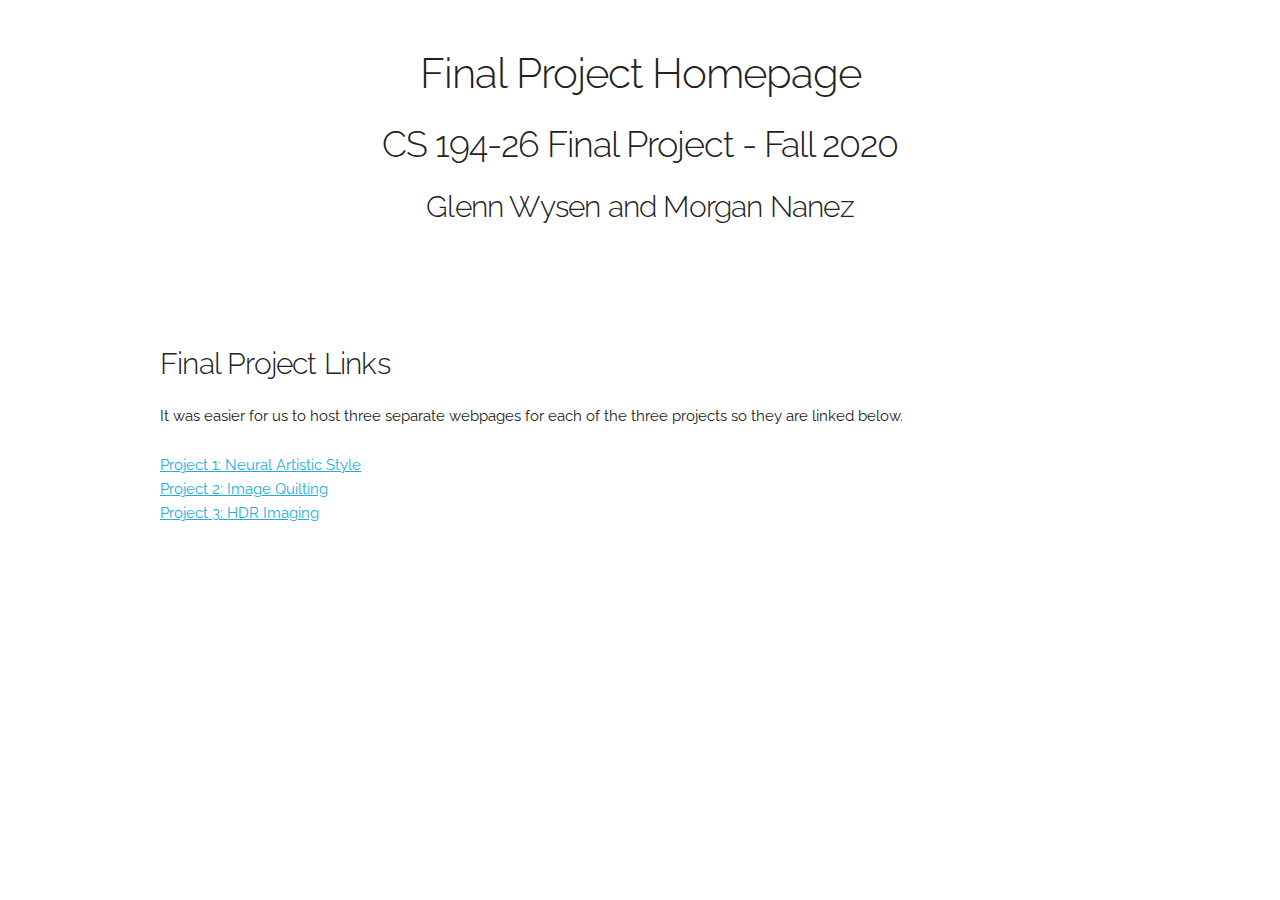
<file: docs/index.html>
<!DOCTYPE html>
<html lang="en">
<head>

  <!-- Basic Page Needs
  –––––––––––––––––––––––––––––––––––––––––––––––––– -->
  <meta charset="utf-8">
  <title>Final Project Homepage</title>
  <meta name="CS 194-26 Final Project" content="">
  <meta name="Glenn Wysen and Morgan Nanez" content="">

  <!-- Mobile Specific Metas
  –––––––––––––––––––––––––––––––––––––––––––––––––– -->
  <meta name="viewport" content="width=device-width, initial-scale=1">

  <!-- FONT
  –––––––––––––––––––––––––––––––––––––––––––––––––– -->
  <link href="//fonts.googleapis.com/css?family=Raleway:400,300,600" rel="stylesheet" type="text/css">

  <!-- CSS
  –––––––––––––––––––––––––––––––––––––––––––––––––– -->
  <link rel="stylesheet" href="css/normalize.css">
  <link rel="stylesheet" href="css/skeleton.css">

  <!-- Favicon
  –––––––––––––––––––––––––––––––––––––––––––––––––– -->
  <link rel="icon" type="image/png" href="images/favicon.png">

</head>
<body>

  <!-- Primary Page Layout
  –––––––––––––––––––––––––––––––––––––––––––––––––– -->
  <div class="container">
    <div class="row">
      <div style="margin-top: 5%">
        <h2 style="text-align: center;">Final Project Homepage</h2>
        <h3 style="text-align: center;">CS 194-26 Final Project - Fall 2020</h3>
        <h4 style="text-align: center;">Glenn Wysen and Morgan Nanez</h4>
      </div>
    </div>

    <div class="row" style="margin-top: 10%">
      <div class="twelve columns">
        <h4>Final Project Links</h4>
        <p>
          It was easier for us to host three separate webpages for each of the three projects so they are linked below.
        </p>
      </div>
      <div>
        <a href="docs_proj1/index.html">Project 1: Neural Artistic Style</a>
      </div>
      <div>        
        <a href="docs_proj2/index.html">Project 2: Image Quilting</a>
      </div>
      <div>
        <a href="docs_proj3/index.html">Project 3: HDR Imaging</a>
      </div>
    </div>
  </div>
    
  

<!-- End Document
  –––––––––––––––––––––––––––––––––––––––––––––––––– -->
</body>
</html>
</file>
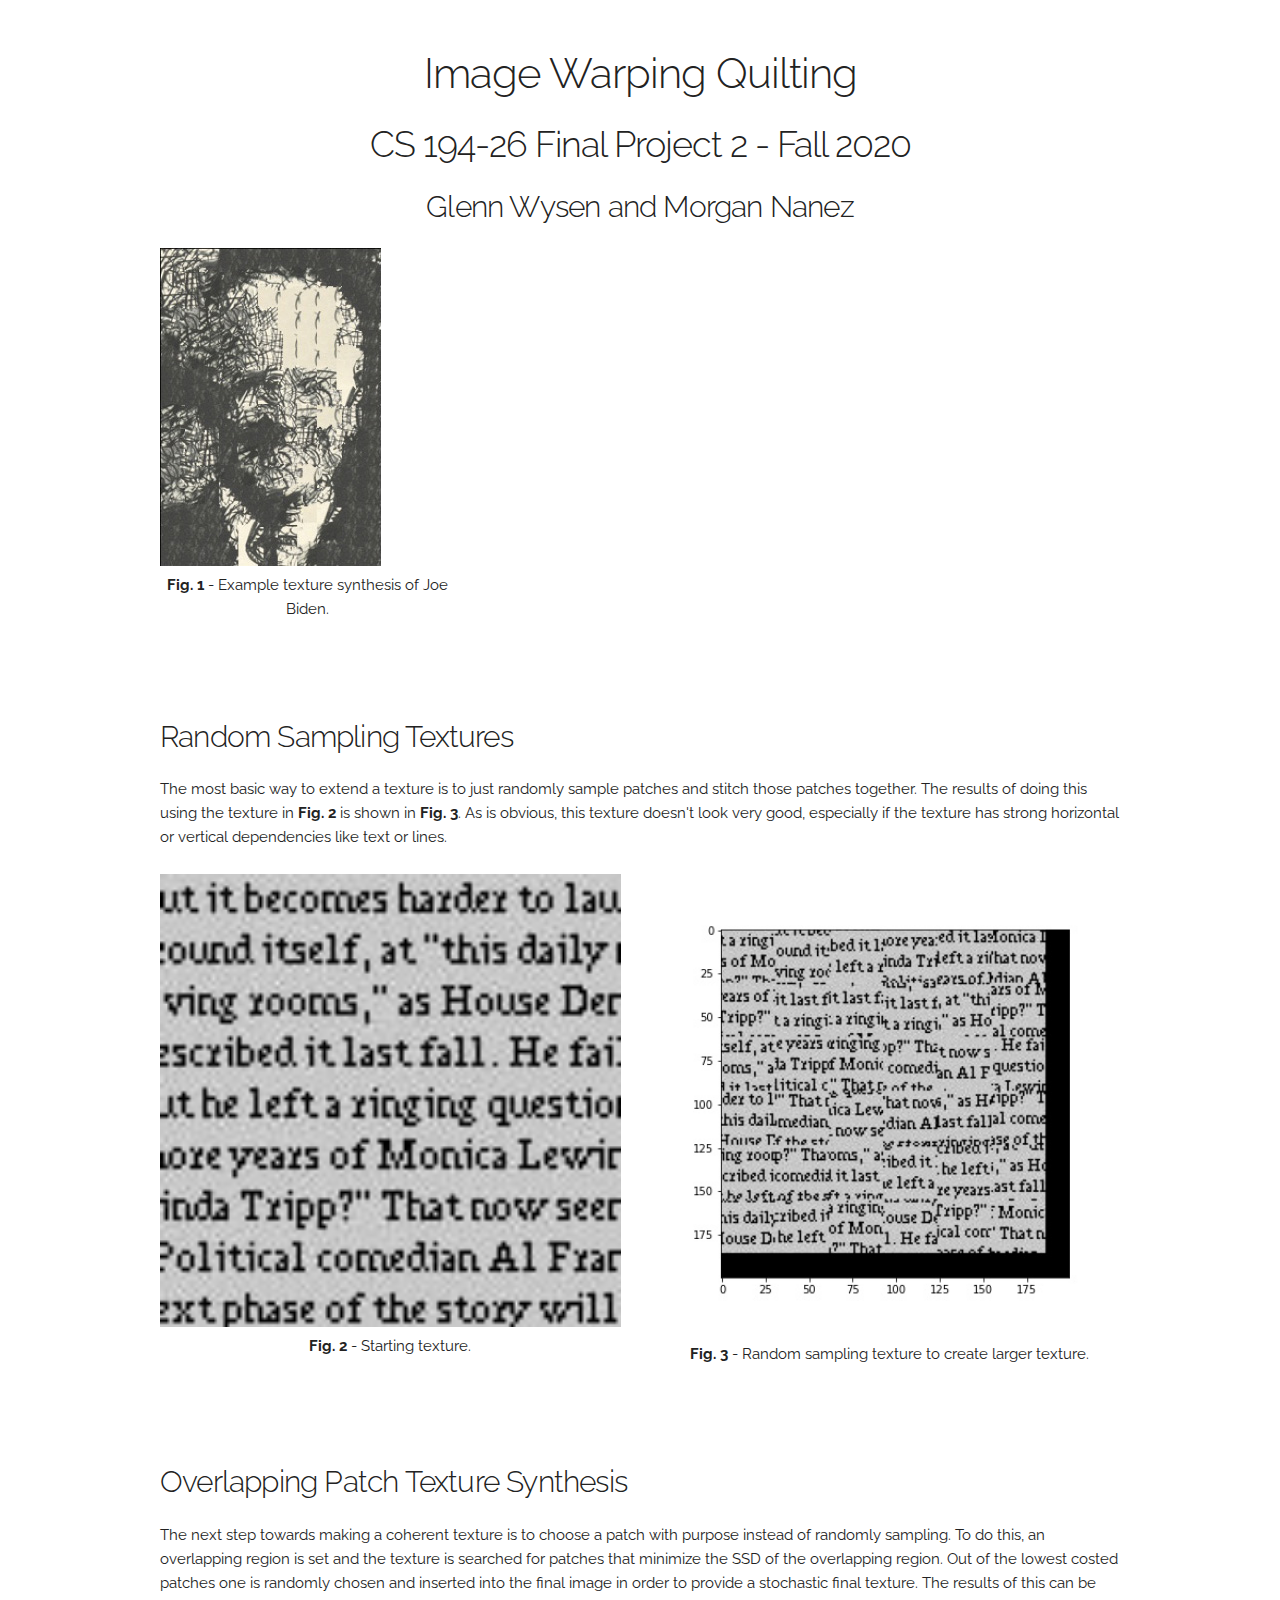
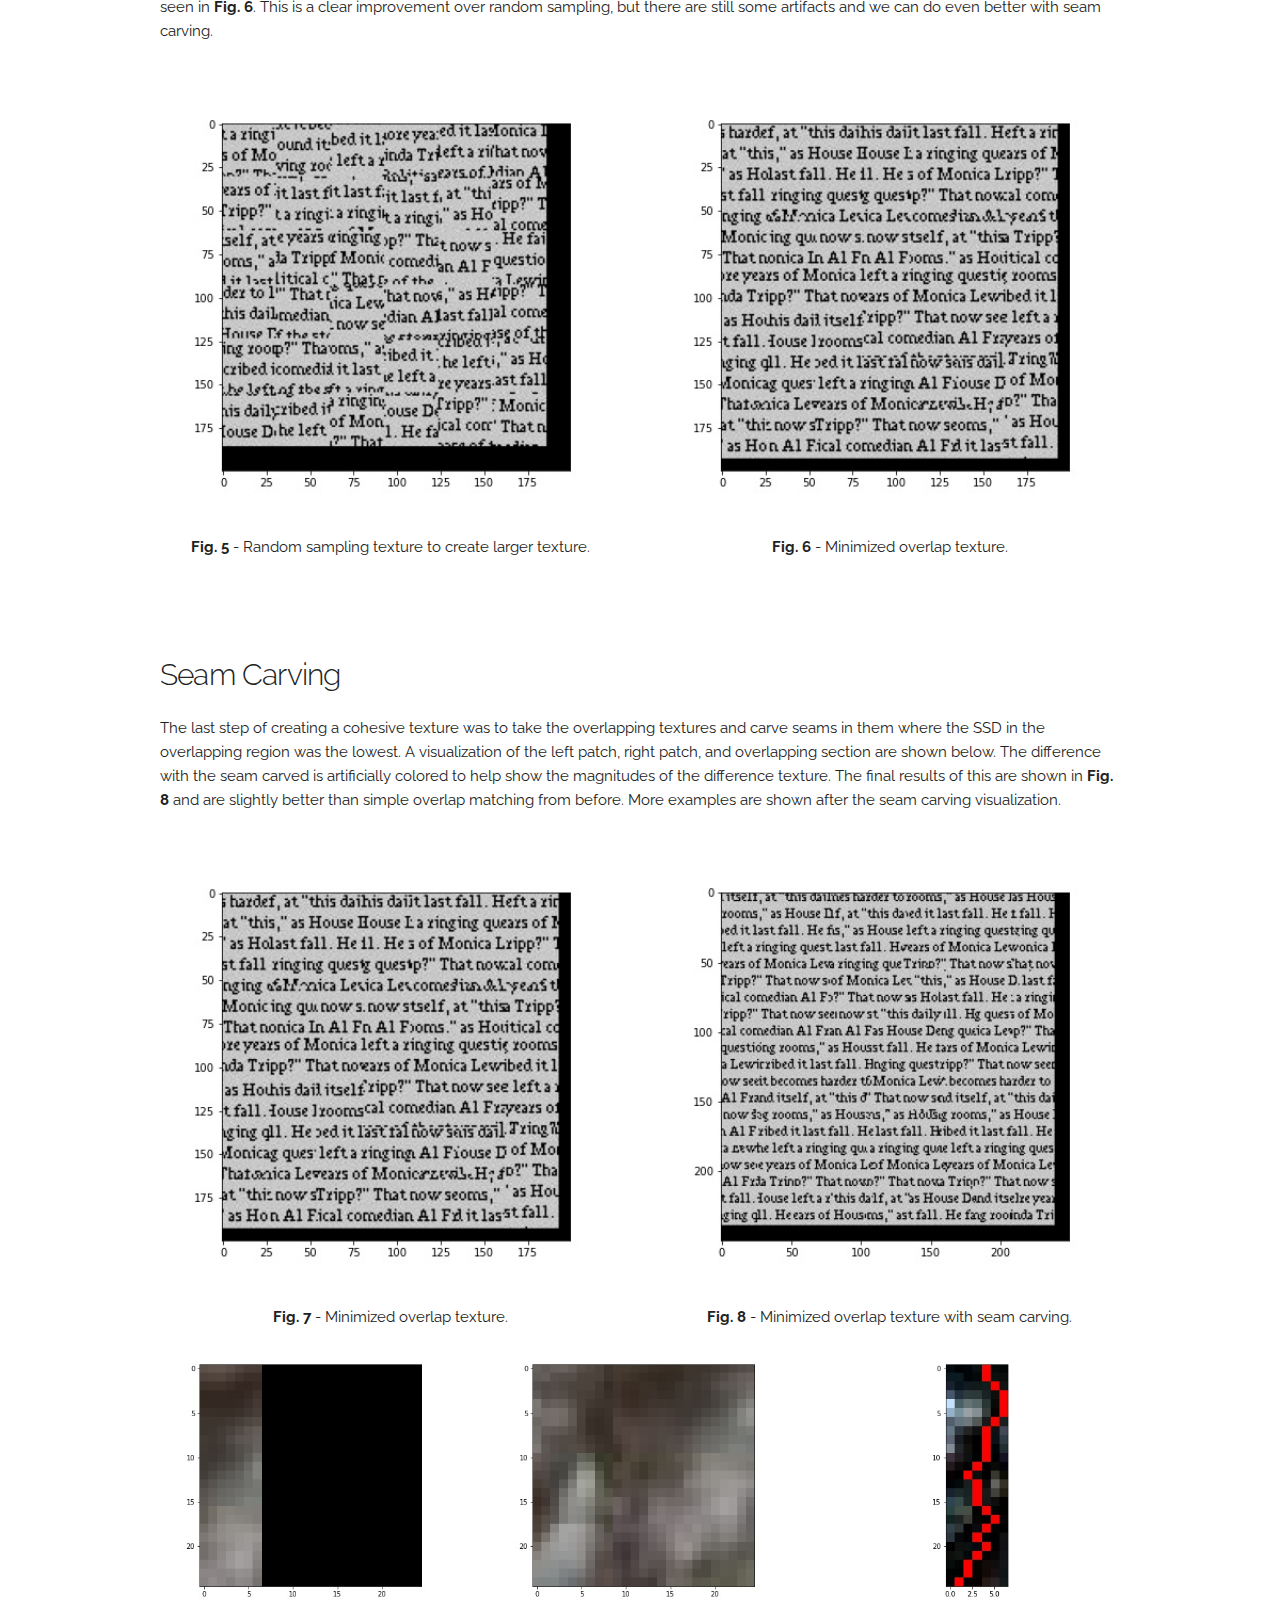
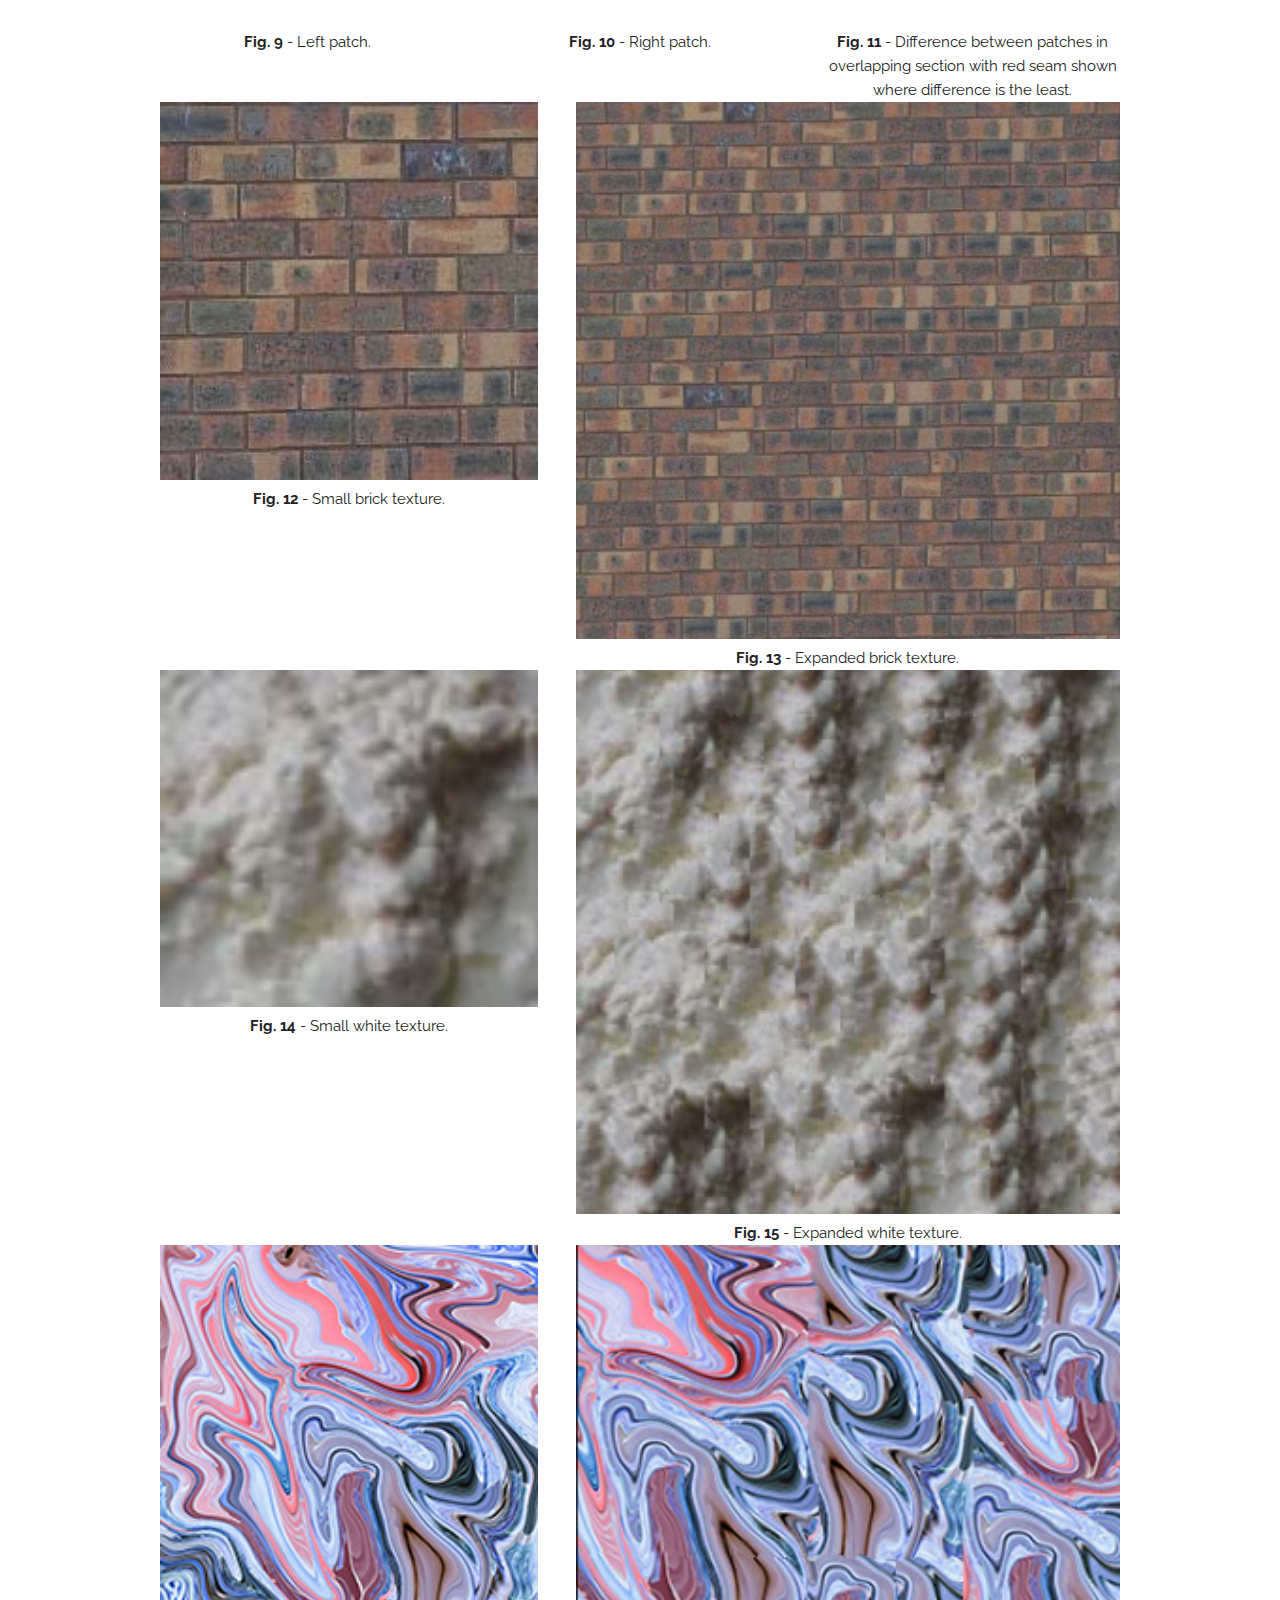
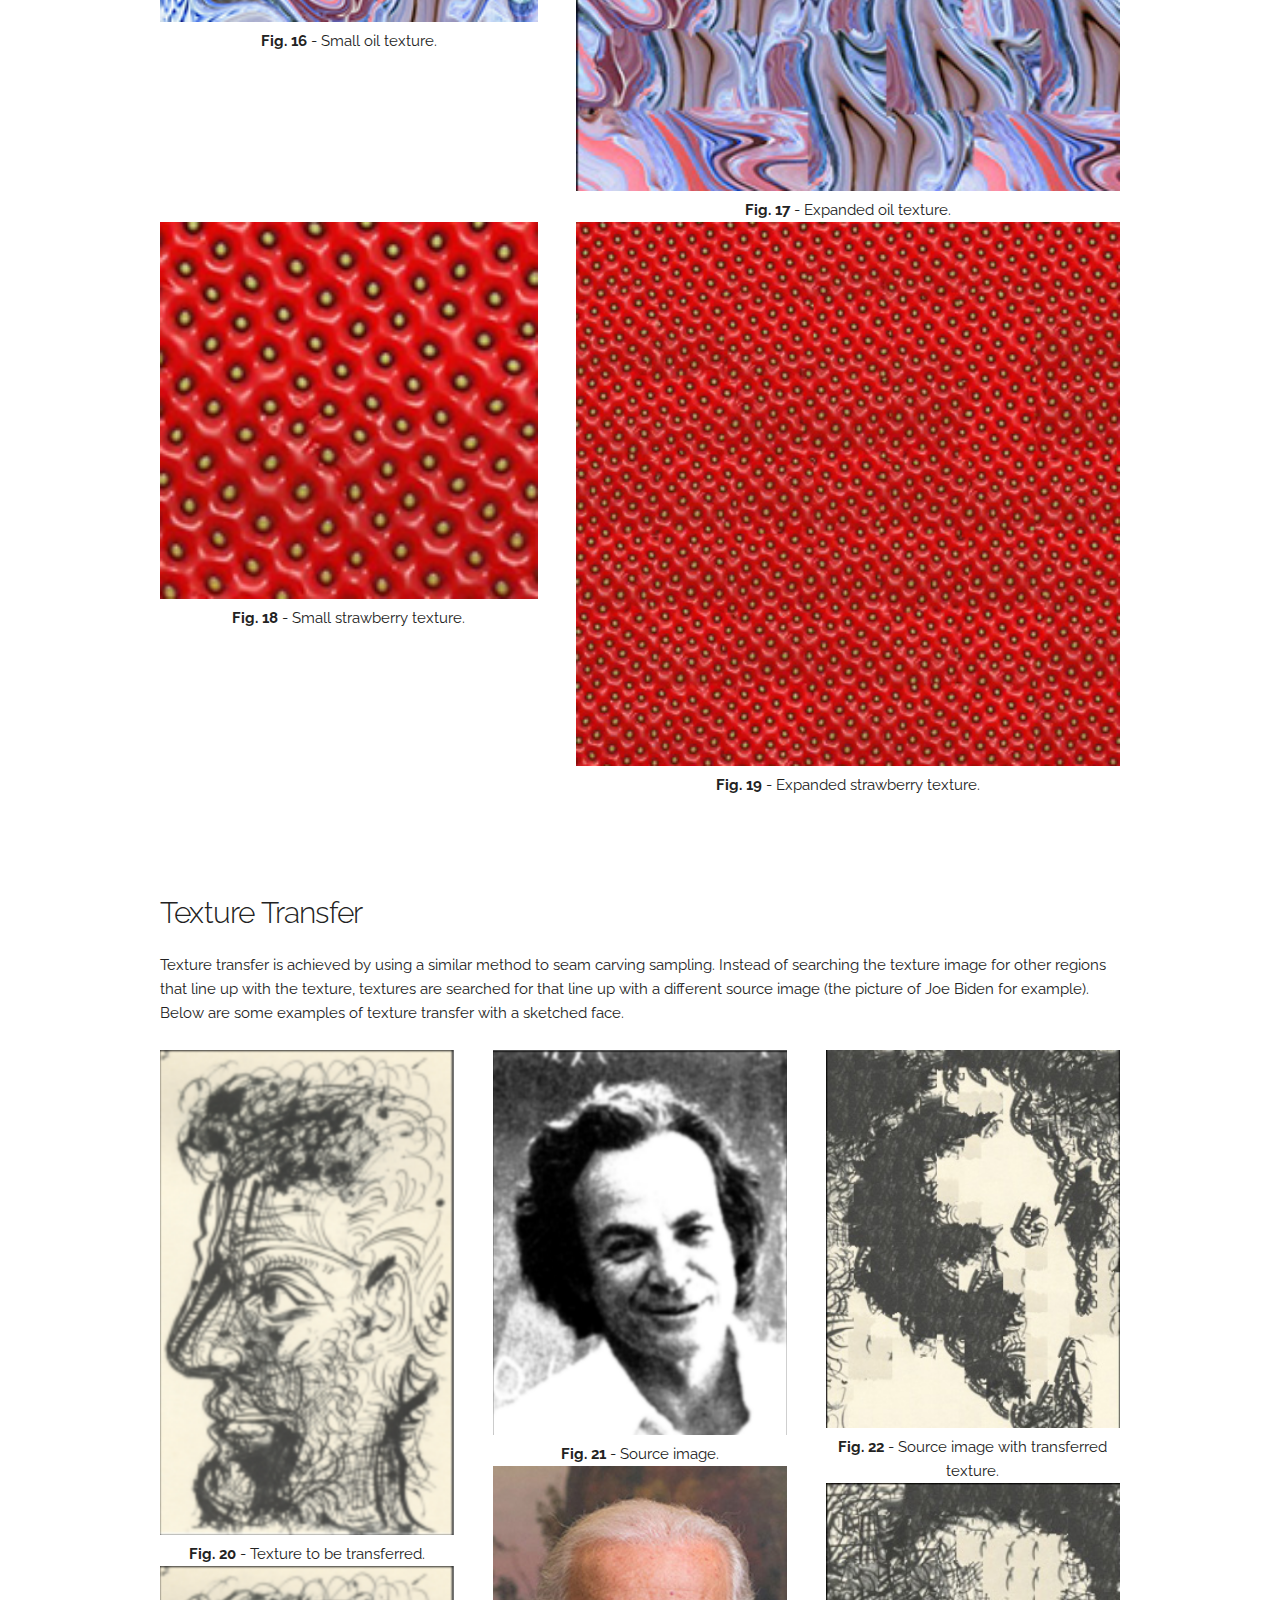
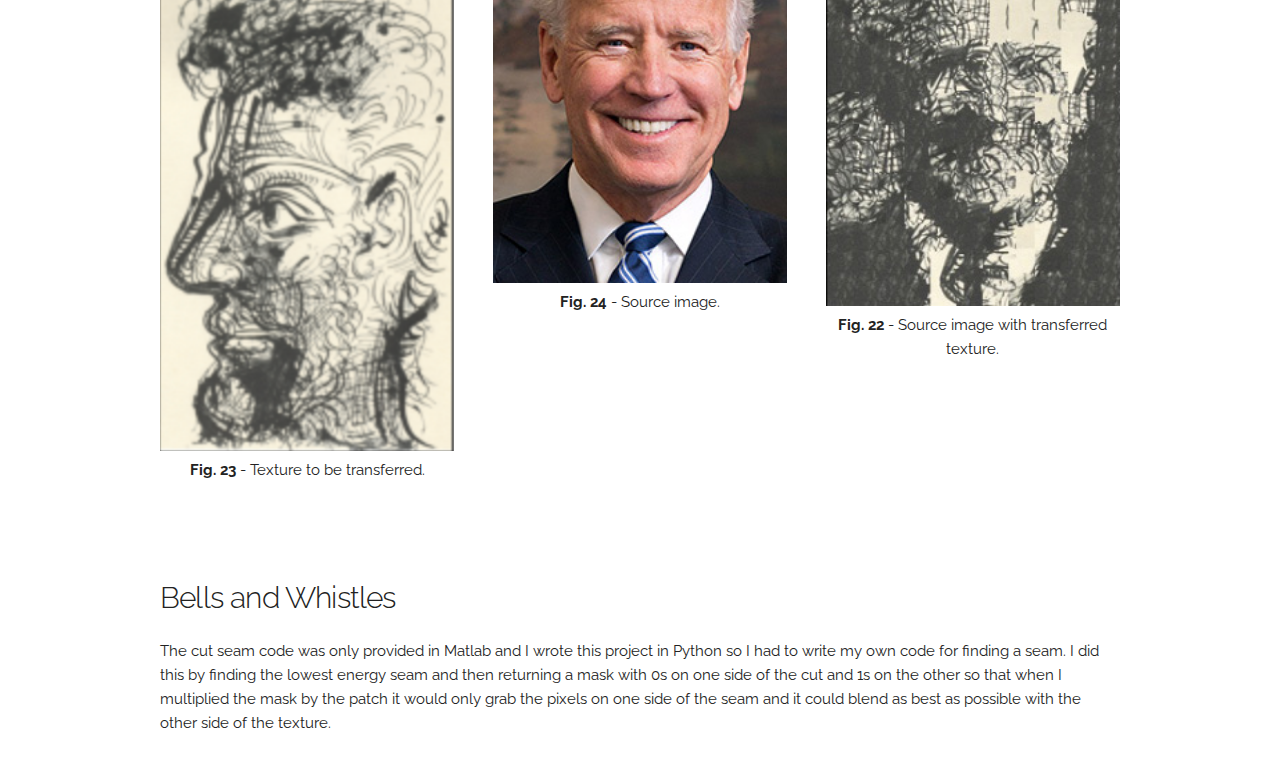
<file: docs/docs_proj2/index.html>
<!DOCTYPE html>
<html lang="en">
<head>

  <!-- Basic Page Needs
  –––––––––––––––––––––––––––––––––––––––––––––––––– -->
  <meta charset="utf-8">
  <title>Image Quilting</title>
  <meta name="CS 194-26 Final Project 2" content="">
  <meta name="Glenn Wysen and Morgan Nanez" content="">

  <!-- Mobile Specific Metas
  –––––––––––––––––––––––––––––––––––––––––––––––––– -->
  <meta name="viewport" content="width=device-width, initial-scale=1">

  <!-- FONT
  –––––––––––––––––––––––––––––––––––––––––––––––––– -->
  <link href="//fonts.googleapis.com/css?family=Raleway:400,300,600" rel="stylesheet" type="text/css">

  <!-- CSS
  –––––––––––––––––––––––––––––––––––––––––––––––––– -->
  <link rel="stylesheet" href="css/normalize.css">
  <link rel="stylesheet" href="css/skeleton.css">

  <!-- Favicon
  –––––––––––––––––––––––––––––––––––––––––––––––––– -->
  <link rel="icon" type="image/png" href="images/favicon.png">

</head>
<body>

  <!-- Primary Page Layout
  –––––––––––––––––––––––––––––––––––––––––––––––––– -->
  <div class="container">
    <div class="row">
      <div style="margin-top: 5%">
        <h2 style="text-align: center;">Image Warping Quilting</h2>
        <h3 style="text-align: center;">CS 194-26 Final Project 2 - Fall 2020</h3>
        <h4 style="text-align: center;">Glenn Wysen and Morgan Nanez</h4>
      </div>
    </div>

    <div class="row">
      <div class="four columns">
        <img src="images/biden.jpg" alt="halfway face">
      <figcaption style="text-align: center"> <b>Fig. 1</b> - Example texture synthesis of Joe Biden.</figcaption>
      </div>
      <div class="eight columns">
        <p>
          
        </p>
      </div>
    </div>

    <div class="row" style="margin-top: 10%">
      <div class="twelve columns">
        <h4>Random Sampling Textures</h4>
        <p>
          The most basic way to extend a texture is to just randomly sample patches and stitch those patches together. The 
          results of doing this using the texture in <b>Fig. 2</b> is shown in <b>Fig. 3</b>. As is obvious, this texture 
          doesn't look very good, especially if the texture has strong horizontal or vertical dependencies like text or lines.
        </p>
      </div>
    </div>

    <div class="row">
      <div class="six columns">
        <img class="u-full-width" src="images/text_small.jpg" alt="doorway">
        <figcaption style="text-align: center"><b>Fig. 2</b> - Starting texture.</figcaption>
      </div>
      <div class="six columns">
        <img class="u-full-width" src="images/random_text.jpg" alt="doorway">
        <figcaption style="text-align: center"><b>Fig. 3</b> - Random sampling texture to create larger texture.</figcaption>
      </div>
    </div>

    <div class="row" style="margin-top: 10%">
      <div class="twelve columns">
        <h4>Overlapping Patch Texture Synthesis</h4>
        <p>
          The next step towards making a coherent texture is to choose a patch with purpose instead of randomly sampling. 
          To do this, an overlapping region is set and the texture is searched for patches that minimize the SSD of the 
          overlapping region. Out of the lowest costed patches one is randomly chosen and inserted into the final image in 
          order to provide a stochastic final texture. The results of this can be seen in <b>Fig. 6</b>. This is a clear 
          improvement over random sampling, but there are still some artifacts and we can do even better with seam carving.
        </p>
      </div>
    </div>

    <div class="row">
      <div class="six columns">
        <img class="u-full-width" src="images/random_text.jpg" alt="doorway">
        <figcaption style="text-align: center"><b>Fig. 5</b> - Random sampling texture to create larger texture.</figcaption>
      </div>
      <div class="six columns">
        <img class="u-full-width" src="images/overlap_text.jpg" alt="doorway">
        <figcaption style="text-align: center"><b>Fig. 6</b> - Minimized overlap texture.</figcaption>
      </div>
    </div>

    <div class="row" style="margin-top: 10%">
      <div class="twelve columns">
        <h4>Seam Carving</h4>
        <p>
          The last step of creating a cohesive texture was to take the overlapping textures and carve seams in them where the 
          SSD in the overlapping region was the lowest. A visualization of the left patch, right patch, and overlapping section 
          are shown below. The difference with the seam carved is artificially colored to help show the magnitudes of the 
          difference texture. The final results of this are shown in <b>Fig. 8</b> and are slightly better 
          than simple overlap matching from before. More examples are shown after the seam carving visualization.
        </p>
      </div>
    </div>

    <div class="row">
      <div class="six columns">
        <img class="u-full-width" src="images/overlap_text.jpg" alt="doorway">
        <figcaption style="text-align: center"><b>Fig. 7</b> - Minimized overlap texture.</figcaption>
      </div>
      <div class="six columns">
        <img class="u-full-width" src="images/cut_text.jpg" alt="doorway">
        <figcaption style="text-align: center"><b>Fig. 8</b> - Minimized overlap texture with seam carving.</figcaption>
      </div>
    </div>

    <div class="row">
      <div class="four columns">
        <img class="u-full-width" src="images/left patch.jpg" alt="doorway">
        <figcaption style="text-align: center"><b>Fig. 9</b> - Left patch.</figcaption>
      </div>
      <div class="four columns">
        <img class="u-full-width" src="images/right patch.jpg" alt="doorway">
        <figcaption style="text-align: center"><b>Fig. 10</b> - Right patch.</figcaption>
      </div>
      <div class="four columns">
        <img class="u-full-width" src="images/diff with seam.jpg" alt="doorway">
        <figcaption style="text-align: center"><b>Fig. 11</b> - Difference between patches in overlapping section with 
          red seam shown where difference is the least.</figcaption>
      </div>
    </div>

    <div class="row">
      <div class="five columns">
        <img class="u-full-width" src="images/bricks_small.jpg" alt="doorway">
        <figcaption style="text-align: center"><b>Fig. 12</b> - Small brick texture.</figcaption>
      </div>
      <div class="seven columns">
        <img class="u-full-width" src="images/big bricks.jpg" alt="doorway">
        <figcaption style="text-align: center"><b>Fig. 13</b> - Expanded brick texture.</figcaption>
      </div>
    </div>

    <div class="row">
      <div class="five columns">
        <img class="u-full-width" src="images/white_small.jpg" alt="doorway">
        <figcaption style="text-align: center"><b>Fig. 14</b> - Small white texture.</figcaption>
      </div>
      <div class="seven columns">
        <img class="u-full-width" src="images/big white.jpg" alt="doorway">
        <figcaption style="text-align: center"><b>Fig. 15</b> - Expanded white texture.</figcaption>
      </div>
    </div>

    <div class="row">
      <div class="five columns">
        <img class="u-full-width" src="images/oil.jpg" alt="doorway">
        <figcaption style="text-align: center"><b>Fig. 16</b> - Small oil texture.</figcaption>
      </div>
      <div class="seven columns">
        <img class="u-full-width" src="images/big oil.jpg" alt="doorway">
        <figcaption style="text-align: center"><b>Fig. 17</b> - Expanded oil texture.</figcaption>
      </div>
    </div>

    <div class="row">
      <div class="five columns">
        <img class="u-full-width" src="images/strawberry.jpg" alt="doorway">
        <figcaption style="text-align: center"><b>Fig. 18</b> - Small strawberry texture.</figcaption>
      </div>
      <div class="seven columns">
        <img class="u-full-width" src="images/big strawberry.jpg" alt="doorway">
        <figcaption style="text-align: center"><b>Fig. 19</b> - Expanded strawberry texture.</figcaption>
      </div>
    </div>



    <div class="row" style="margin-top: 10%">
      <div class="twelve columns">
        <h4>Texture Transfer</h4>
        <p>
          Texture transfer is achieved by using a similar method to seam carving sampling. Instead of searching the texture 
          image for other regions that line up with the texture, textures are searched for that line up with a different 
          source image (the picture of Joe Biden for example). Below are some examples of texture transfer with a sketched 
          face.
        </p>
      </div>
    </div>

    <div class="row">
      <div class="four columns">
        <img class="u-full-width" src="images/sketch.png" alt="doorway">
        <figcaption style="text-align: center"><b>Fig. 20</b> - Texture to be transferred.</figcaption>
        <img class="u-full-width" src="images/sketch.png" alt="doorway">
        <figcaption style="text-align: center"><b>Fig. 23</b> - Texture to be transferred.</figcaption>
      </div>
      <div class="four columns">
        <img class="u-full-width" src="images/face.png" alt="doorway">
        <figcaption style="text-align: center"><b>Fig. 21</b> - Source image.</figcaption>
        <img class="u-full-width" src="images/joe.jpg" alt="doorway">
        <figcaption style="text-align: center"><b>Fig. 24</b> - Source image.</figcaption>
      </div>
      <div class="four columns">
        <img class="u-full-width" src="images/drawn face.jpg" alt="doorway">
        <figcaption style="text-align: center"><b>Fig. 22</b> - Source image with transferred texture.</figcaption>
        <img class="u-full-width" src="images/biden.jpg" alt="doorway">
        <figcaption style="text-align: center"><b>Fig. 22</b> - Source image with transferred texture.</figcaption>
      </div>
    </div>

    <div class="row" style="margin-top: 10%">
      <div class="twelve columns">
        <h4>Bells and Whistles</h4>
        <p>
          The cut seam code was only provided in Matlab and I wrote this project in Python so I had to write my own code for 
          finding a seam. I did this by finding the lowest energy seam and then returning a mask with 0s on one side of 
          the cut and 1s on the other so that when I multiplied the mask by the patch it would only grab the pixels on 
          one side of the seam and it could blend as best as possible with the other side of the texture.
        </p>
      </div>
    </div>

  </div>
    
  

<!-- End Document
  –––––––––––––––––––––––––––––––––––––––––––––––––– -->
</body>
</html>
</file>
<file: docs/css/skeleton.css>
/*
* Skeleton V2.0.4
* Copyright 2014, Dave Gamache
* www.getskeleton.com
* Free to use under the MIT license.
* http://www.opensource.org/licenses/mit-license.php
* 12/29/2014
*/


/* Table of contents
––––––––––––––––––––––––––––––––––––––––––––––––––
- Grid
- Base Styles
- Typography
- Links
- Buttons
- Forms
- Lists
- Code
- Tables
- Spacing
- Utilities
- Clearing
- Media Queries
*/


/* Grid
–––––––––––––––––––––––––––––––––––––––––––––––––– */
.container {
  position: relative;
  width: 100%;
  max-width: 960px;
  margin: 0 auto;
  padding: 0 20px;
  box-sizing: border-box; }
.column,
.columns {
  width: 100%;
  float: left;
  box-sizing: border-box; }

/* For devices larger than 400px */
@media (min-width: 400px) {
  .container {
    width: 85%;
    padding: 0; }
}

/* For devices larger than 550px */
@media (min-width: 550px) {
  .container {
    width: 80%; }
  .column,
  .columns {
    margin-left: 4%; }
  .column:first-child,
  .columns:first-child {
    margin-left: 0; }

  .one.column,
  .one.columns                    { width: 4.66666666667%; }
  .two.columns                    { width: 13.3333333333%; }
  .three.columns                  { width: 22%;            }
  .four.columns                   { width: 30.6666666667%; }
  .five.columns                   { width: 39.3333333333%; }
  .six.columns                    { width: 48%;            }
  .seven.columns                  { width: 56.6666666667%; }
  .eight.columns                  { width: 65.3333333333%; }
  .nine.columns                   { width: 74.0%;          }
  .ten.columns                    { width: 82.6666666667%; }
  .eleven.columns                 { width: 91.3333333333%; }
  .twelve.columns                 { width: 100%; margin-left: 0; }

  .one-third.column               { width: 30.6666666667%; }
  .two-thirds.column              { width: 65.3333333333%; }

  .one-half.column                { width: 48%; }

  /* Offsets */
  .offset-by-one.column,
  .offset-by-one.columns          { margin-left: 8.66666666667%; }
  .offset-by-two.column,
  .offset-by-two.columns          { margin-left: 17.3333333333%; }
  .offset-by-three.column,
  .offset-by-three.columns        { margin-left: 26%;            }
  .offset-by-four.column,
  .offset-by-four.columns         { margin-left: 34.6666666667%; }
  .offset-by-five.column,
  .offset-by-five.columns         { margin-left: 43.3333333333%; }
  .offset-by-six.column,
  .offset-by-six.columns          { margin-left: 52%;            }
  .offset-by-seven.column,
  .offset-by-seven.columns        { margin-left: 60.6666666667%; }
  .offset-by-eight.column,
  .offset-by-eight.columns        { margin-left: 69.3333333333%; }
  .offset-by-nine.column,
  .offset-by-nine.columns         { margin-left: 78.0%;          }
  .offset-by-ten.column,
  .offset-by-ten.columns          { margin-left: 86.6666666667%; }
  .offset-by-eleven.column,
  .offset-by-eleven.columns       { margin-left: 95.3333333333%; }

  .offset-by-one-third.column,
  .offset-by-one-third.columns    { margin-left: 34.6666666667%; }
  .offset-by-two-thirds.column,
  .offset-by-two-thirds.columns   { margin-left: 69.3333333333%; }

  .offset-by-one-half.column,
  .offset-by-one-half.columns     { margin-left: 52%; }

}


/* Base Styles
–––––––––––––––––––––––––––––––––––––––––––––––––– */
/* NOTE
html is set to 62.5% so that all the REM measurements throughout Skeleton
are based on 10px sizing. So basically 1.5rem = 15px :) */
html {
  font-size: 62.5%; }
body {
  font-size: 1.5em; /* currently ems cause chrome bug misinterpreting rems on body element */
  line-height: 1.6;
  font-weight: 400;
  font-family: "Raleway", "HelveticaNeue", "Helvetica Neue", Helvetica, Arial, sans-serif;
  color: #222; }


/* Typography
–––––––––––––––––––––––––––––––––––––––––––––––––– */
h1, h2, h3, h4, h5, h6 {
  margin-top: 0;
  margin-bottom: 2rem;
  font-weight: 300;
}
h1 { font-size: 4.0rem; line-height: 1.2;  letter-spacing: -.1rem; }
h2 { font-size: 3.6rem; line-height: 1.25; letter-spacing: -.1rem; }
h3 { font-size: 3.0rem; line-height: 1.3;  letter-spacing: -.1rem; }
h4 { font-size: 2.4rem; line-height: 1.35; letter-spacing: -.08rem; }
h5 { font-size: 1.8rem; line-height: 1.5;  letter-spacing: -.05rem; }
h6 { font-size: 1.5rem; line-height: 1.6;  letter-spacing: 0; }

/* Larger than phablet */
@media (min-width: 550px) {
  h1 { font-size: 5.0rem; }
  h2 { font-size: 4.2rem; }
  h3 { font-size: 3.6rem; }
  h4 { font-size: 3.0rem; }
  h5 { font-size: 2.4rem; }
  h6 { font-size: 1.5rem; }
}

p {
  margin-top: 0; }


/* Links
–––––––––––––––––––––––––––––––––––––––––––––––––– */
a {
  color: #1EAEDB; }
a:hover {
  color: #0FA0CE; }


/* Buttons
–––––––––––––––––––––––––––––––––––––––––––––––––– */
.button,
button,
input[type="submit"],
input[type="reset"],
input[type="button"] {
  display: inline-block;
  height: 38px;
  padding: 0 30px;
  color: #555;
  text-align: center;
  font-size: 11px;
  font-weight: 600;
  line-height: 38px;
  letter-spacing: .1rem;
  text-transform: uppercase;
  text-decoration: none;
  white-space: nowrap;
  background-color: transparent;
  border-radius: 4px;
  border: 1px solid #bbb;
  cursor: pointer;
  box-sizing: border-box; }
.button:hover,
button:hover,
input[type="submit"]:hover,
input[type="reset"]:hover,
input[type="button"]:hover,
.button:focus,
button:focus,
input[type="submit"]:focus,
input[type="reset"]:focus,
input[type="button"]:focus {
  color: #333;
  border-color: #888;
  outline: 0; }
.button.button-primary,
button.button-primary,
input[type="submit"].button-primary,
input[type="reset"].button-primary,
input[type="button"].button-primary {
  color: #FFF;
  background-color: #33C3F0;
  border-color: #33C3F0; }
.button.button-primary:hover,
button.button-primary:hover,
input[type="submit"].button-primary:hover,
input[type="reset"].button-primary:hover,
input[type="button"].button-primary:hover,
.button.button-primary:focus,
button.button-primary:focus,
input[type="submit"].button-primary:focus,
input[type="reset"].button-primary:focus,
input[type="button"].button-primary:focus {
  color: #FFF;
  background-color: #1EAEDB;
  border-color: #1EAEDB; }


/* Forms
–––––––––––––––––––––––––––––––––––––––––––––––––– */
input[type="email"],
input[type="number"],
input[type="search"],
input[type="text"],
input[type="tel"],
input[type="url"],
input[type="password"],
textarea,
select {
  height: 38px;
  padding: 6px 10px; /* The 6px vertically centers text on FF, ignored by Webkit */
  background-color: #fff;
  border: 1px solid #D1D1D1;
  border-radius: 4px;
  box-shadow: none;
  box-sizing: border-box; }
/* Removes awkward default styles on some inputs for iOS */
input[type="email"],
input[type="number"],
input[type="search"],
input[type="text"],
input[type="tel"],
input[type="url"],
input[type="password"],
textarea {
  -webkit-appearance: none;
     -moz-appearance: none;
          appearance: none; }
textarea {
  min-height: 65px;
  padding-top: 6px;
  padding-bottom: 6px; }
input[type="email"]:focus,
input[type="number"]:focus,
input[type="search"]:focus,
input[type="text"]:focus,
input[type="tel"]:focus,
input[type="url"]:focus,
input[type="password"]:focus,
textarea:focus,
select:focus {
  border: 1px solid #33C3F0;
  outline: 0; }
label,
legend {
  display: block;
  margin-bottom: .5rem;
  font-weight: 600; }
fieldset {
  padding: 0;
  border-width: 0; }
input[type="checkbox"],
input[type="radio"] {
  display: inline; }
label > .label-body {
  display: inline-block;
  margin-left: .5rem;
  font-weight: normal; }


/* Lists
–––––––––––––––––––––––––––––––––––––––––––––––––– */
ul {
  list-style: circle inside; }
ol {
  list-style: decimal inside; }
ol, ul {
  padding-left: 0;
  margin-top: 0; }
ul ul,
ul ol,
ol ol,
ol ul {
  margin: 1.5rem 0 1.5rem 3rem;
  font-size: 90%; }
li {
  margin-bottom: 1rem; }


/* Code
–––––––––––––––––––––––––––––––––––––––––––––––––– */
code {
  padding: .2rem .5rem;
  margin: 0 .2rem;
  font-size: 90%;
  white-space: nowrap;
  background: #F1F1F1;
  border: 1px solid #E1E1E1;
  border-radius: 4px; }
pre > code {
  display: block;
  padding: 1rem 1.5rem;
  white-space: pre; }


/* Tables
–––––––––––––––––––––––––––––––––––––––––––––––––– */
th,
td {
  padding: 12px 15px;
  text-align: left;
  border-bottom: 1px solid #E1E1E1; }
th:first-child,
td:first-child {
  padding-left: 0; }
th:last-child,
td:last-child {
  padding-right: 0; }


/* Spacing
–––––––––––––––––––––––––––––––––––––––––––––––––– */
button,
.button {
  margin-bottom: 1rem; }
input,
textarea,
select,
fieldset {
  margin-bottom: 1.5rem; }
pre,
blockquote,
dl,
figure,
table,
p,
ul,
ol,
form {
  margin-bottom: 2.5rem; }


/* Utilities
–––––––––––––––––––––––––––––––––––––––––––––––––– */
.u-full-width {
  width: 100%;
  box-sizing: border-box; }
.u-max-full-width {
  max-width: 100%;
  box-sizing: border-box; }
.u-pull-right {
  float: right; }
.u-pull-left {
  float: left; }


/* Misc
–––––––––––––––––––––––––––––––––––––––––––––––––– */
hr {
  margin-top: 3rem;
  margin-bottom: 3.5rem;
  border-width: 0;
  border-top: 1px solid #E1E1E1; }


/* Clearing
–––––––––––––––––––––––––––––––––––––––––––––––––– */

/* Self Clearing Goodness */
.container:after,
.row:after,
.u-cf {
  content: "";
  display: table;
  clear: both; }


/* Media Queries
–––––––––––––––––––––––––––––––––––––––––––––––––– */
/*
Note: The best way to structure the use of media queries is to create the queries
near the relevant code. For example, if you wanted to change the styles for buttons
on small devices, paste the mobile query code up in the buttons section and style it
there.
*/


/* Larger than mobile */
@media (min-width: 400px) {}

/* Larger than phablet (also point when grid becomes active) */
@media (min-width: 550px) {}

/* Larger than tablet */
@media (min-width: 750px) {}

/* Larger than desktop */
@media (min-width: 1000px) {}

/* Larger than Desktop HD */
@media (min-width: 1200px) {}
</file>
<file: docs/docs_proj2/css/skeleton.css>
/*
* Skeleton V2.0.4
* Copyright 2014, Dave Gamache
* www.getskeleton.com
* Free to use under the MIT license.
* http://www.opensource.org/licenses/mit-license.php
* 12/29/2014
*/


/* Table of contents
––––––––––––––––––––––––––––––––––––––––––––––––––
- Grid
- Base Styles
- Typography
- Links
- Buttons
- Forms
- Lists
- Code
- Tables
- Spacing
- Utilities
- Clearing
- Media Queries
*/


/* Grid
–––––––––––––––––––––––––––––––––––––––––––––––––– */
.container {
  position: relative;
  width: 100%;
  max-width: 960px;
  margin: 0 auto;
  padding: 0 20px;
  box-sizing: border-box; }
.column,
.columns {
  width: 100%;
  float: left;
  box-sizing: border-box; }

/* For devices larger than 400px */
@media (min-width: 400px) {
  .container {
    width: 85%;
    padding: 0; }
}

/* For devices larger than 550px */
@media (min-width: 550px) {
  .container {
    width: 80%; }
  .column,
  .columns {
    margin-left: 4%; }
  .column:first-child,
  .columns:first-child {
    margin-left: 0; }

  .one.column,
  .one.columns                    { width: 4.66666666667%; }
  .two.columns                    { width: 13.3333333333%; }
  .three.columns                  { width: 22%;            }
  .four.columns                   { width: 30.6666666667%; }
  .five.columns                   { width: 39.3333333333%; }
  .six.columns                    { width: 48%;            }
  .seven.columns                  { width: 56.6666666667%; }
  .eight.columns                  { width: 65.3333333333%; }
  .nine.columns                   { width: 74.0%;          }
  .ten.columns                    { width: 82.6666666667%; }
  .eleven.columns                 { width: 91.3333333333%; }
  .twelve.columns                 { width: 100%; margin-left: 0; }

  .one-third.column               { width: 30.6666666667%; }
  .two-thirds.column              { width: 65.3333333333%; }

  .one-half.column                { width: 48%; }

  /* Offsets */
  .offset-by-one.column,
  .offset-by-one.columns          { margin-left: 8.66666666667%; }
  .offset-by-two.column,
  .offset-by-two.columns          { margin-left: 17.3333333333%; }
  .offset-by-three.column,
  .offset-by-three.columns        { margin-left: 26%;            }
  .offset-by-four.column,
  .offset-by-four.columns         { margin-left: 34.6666666667%; }
  .offset-by-five.column,
  .offset-by-five.columns         { margin-left: 43.3333333333%; }
  .offset-by-six.column,
  .offset-by-six.columns          { margin-left: 52%;            }
  .offset-by-seven.column,
  .offset-by-seven.columns        { margin-left: 60.6666666667%; }
  .offset-by-eight.column,
  .offset-by-eight.columns        { margin-left: 69.3333333333%; }
  .offset-by-nine.column,
  .offset-by-nine.columns         { margin-left: 78.0%;          }
  .offset-by-ten.column,
  .offset-by-ten.columns          { margin-left: 86.6666666667%; }
  .offset-by-eleven.column,
  .offset-by-eleven.columns       { margin-left: 95.3333333333%; }

  .offset-by-one-third.column,
  .offset-by-one-third.columns    { margin-left: 34.6666666667%; }
  .offset-by-two-thirds.column,
  .offset-by-two-thirds.columns   { margin-left: 69.3333333333%; }

  .offset-by-one-half.column,
  .offset-by-one-half.columns     { margin-left: 52%; }

}


/* Base Styles
–––––––––––––––––––––––––––––––––––––––––––––––––– */
/* NOTE
html is set to 62.5% so that all the REM measurements throughout Skeleton
are based on 10px sizing. So basically 1.5rem = 15px :) */
html {
  font-size: 62.5%; }
body {
  font-size: 1.5em; /* currently ems cause chrome bug misinterpreting rems on body element */
  line-height: 1.6;
  font-weight: 400;
  font-family: "Raleway", "HelveticaNeue", "Helvetica Neue", Helvetica, Arial, sans-serif;
  color: #222; }


/* Typography
–––––––––––––––––––––––––––––––––––––––––––––––––– */
h1, h2, h3, h4, h5, h6 {
  margin-top: 0;
  margin-bottom: 2rem;
  font-weight: 300;
}
h1 { font-size: 4.0rem; line-height: 1.2;  letter-spacing: -.1rem; }
h2 { font-size: 3.6rem; line-height: 1.25; letter-spacing: -.1rem; }
h3 { font-size: 3.0rem; line-height: 1.3;  letter-spacing: -.1rem; }
h4 { font-size: 2.4rem; line-height: 1.35; letter-spacing: -.08rem; }
h5 { font-size: 1.8rem; line-height: 1.5;  letter-spacing: -.05rem; }
h6 { font-size: 1.5rem; line-height: 1.6;  letter-spacing: 0; }

/* Larger than phablet */
@media (min-width: 550px) {
  h1 { font-size: 5.0rem; }
  h2 { font-size: 4.2rem; }
  h3 { font-size: 3.6rem; }
  h4 { font-size: 3.0rem; }
  h5 { font-size: 2.4rem; }
  h6 { font-size: 1.5rem; }
}

p {
  margin-top: 0; }


/* Links
–––––––––––––––––––––––––––––––––––––––––––––––––– */
a {
  color: #1EAEDB; }
a:hover {
  color: #0FA0CE; }


/* Buttons
–––––––––––––––––––––––––––––––––––––––––––––––––– */
.button,
button,
input[type="submit"],
input[type="reset"],
input[type="button"] {
  display: inline-block;
  height: 38px;
  padding: 0 30px;
  color: #555;
  text-align: center;
  font-size: 11px;
  font-weight: 600;
  line-height: 38px;
  letter-spacing: .1rem;
  text-transform: uppercase;
  text-decoration: none;
  white-space: nowrap;
  background-color: transparent;
  border-radius: 4px;
  border: 1px solid #bbb;
  cursor: pointer;
  box-sizing: border-box; }
.button:hover,
button:hover,
input[type="submit"]:hover,
input[type="reset"]:hover,
input[type="button"]:hover,
.button:focus,
button:focus,
input[type="submit"]:focus,
input[type="reset"]:focus,
input[type="button"]:focus {
  color: #333;
  border-color: #888;
  outline: 0; }
.button.button-primary,
button.button-primary,
input[type="submit"].button-primary,
input[type="reset"].button-primary,
input[type="button"].button-primary {
  color: #FFF;
  background-color: #33C3F0;
  border-color: #33C3F0; }
.button.button-primary:hover,
button.button-primary:hover,
input[type="submit"].button-primary:hover,
input[type="reset"].button-primary:hover,
input[type="button"].button-primary:hover,
.button.button-primary:focus,
button.button-primary:focus,
input[type="submit"].button-primary:focus,
input[type="reset"].button-primary:focus,
input[type="button"].button-primary:focus {
  color: #FFF;
  background-color: #1EAEDB;
  border-color: #1EAEDB; }


/* Forms
–––––––––––––––––––––––––––––––––––––––––––––––––– */
input[type="email"],
input[type="number"],
input[type="search"],
input[type="text"],
input[type="tel"],
input[type="url"],
input[type="password"],
textarea,
select {
  height: 38px;
  padding: 6px 10px; /* The 6px vertically centers text on FF, ignored by Webkit */
  background-color: #fff;
  border: 1px solid #D1D1D1;
  border-radius: 4px;
  box-shadow: none;
  box-sizing: border-box; }
/* Removes awkward default styles on some inputs for iOS */
input[type="email"],
input[type="number"],
input[type="search"],
input[type="text"],
input[type="tel"],
input[type="url"],
input[type="password"],
textarea {
  -webkit-appearance: none;
     -moz-appearance: none;
          appearance: none; }
textarea {
  min-height: 65px;
  padding-top: 6px;
  padding-bottom: 6px; }
input[type="email"]:focus,
input[type="number"]:focus,
input[type="search"]:focus,
input[type="text"]:focus,
input[type="tel"]:focus,
input[type="url"]:focus,
input[type="password"]:focus,
textarea:focus,
select:focus {
  border: 1px solid #33C3F0;
  outline: 0; }
label,
legend {
  display: block;
  margin-bottom: .5rem;
  font-weight: 600; }
fieldset {
  padding: 0;
  border-width: 0; }
input[type="checkbox"],
input[type="radio"] {
  display: inline; }
label > .label-body {
  display: inline-block;
  margin-left: .5rem;
  font-weight: normal; }


/* Lists
–––––––––––––––––––––––––––––––––––––––––––––––––– */
ul {
  list-style: circle inside; }
ol {
  list-style: decimal inside; }
ol, ul {
  padding-left: 0;
  margin-top: 0; }
ul ul,
ul ol,
ol ol,
ol ul {
  margin: 1.5rem 0 1.5rem 3rem;
  font-size: 90%; }
li {
  margin-bottom: 1rem; }


/* Code
–––––––––––––––––––––––––––––––––––––––––––––––––– */
code {
  padding: .2rem .5rem;
  margin: 0 .2rem;
  font-size: 90%;
  white-space: nowrap;
  background: #F1F1F1;
  border: 1px solid #E1E1E1;
  border-radius: 4px; }
pre > code {
  display: block;
  padding: 1rem 1.5rem;
  white-space: pre; }


/* Tables
–––––––––––––––––––––––––––––––––––––––––––––––––– */
th,
td {
  padding: 12px 15px;
  text-align: left;
  border-bottom: 1px solid #E1E1E1; }
th:first-child,
td:first-child {
  padding-left: 0; }
th:last-child,
td:last-child {
  padding-right: 0; }


/* Spacing
–––––––––––––––––––––––––––––––––––––––––––––––––– */
button,
.button {
  margin-bottom: 1rem; }
input,
textarea,
select,
fieldset {
  margin-bottom: 1.5rem; }
pre,
blockquote,
dl,
figure,
table,
p,
ul,
ol,
form {
  margin-bottom: 2.5rem; }


/* Utilities
–––––––––––––––––––––––––––––––––––––––––––––––––– */
.u-full-width {
  width: 100%;
  box-sizing: border-box; }
.u-max-full-width {
  max-width: 100%;
  box-sizing: border-box; }
.u-pull-right {
  float: right; }
.u-pull-left {
  float: left; }


/* Misc
–––––––––––––––––––––––––––––––––––––––––––––––––– */
hr {
  margin-top: 3rem;
  margin-bottom: 3.5rem;
  border-width: 0;
  border-top: 1px solid #E1E1E1; }


/* Clearing
–––––––––––––––––––––––––––––––––––––––––––––––––– */

/* Self Clearing Goodness */
.container:after,
.row:after,
.u-cf {
  content: "";
  display: table;
  clear: both; }


/* Media Queries
–––––––––––––––––––––––––––––––––––––––––––––––––– */
/*
Note: The best way to structure the use of media queries is to create the queries
near the relevant code. For example, if you wanted to change the styles for buttons
on small devices, paste the mobile query code up in the buttons section and style it
there.
*/


/* Larger than mobile */
@media (min-width: 400px) {}

/* Larger than phablet (also point when grid becomes active) */
@media (min-width: 550px) {}

/* Larger than tablet */
@media (min-width: 750px) {}

/* Larger than desktop */
@media (min-width: 1000px) {}

/* Larger than Desktop HD */
@media (min-width: 1200px) {}
</file>
